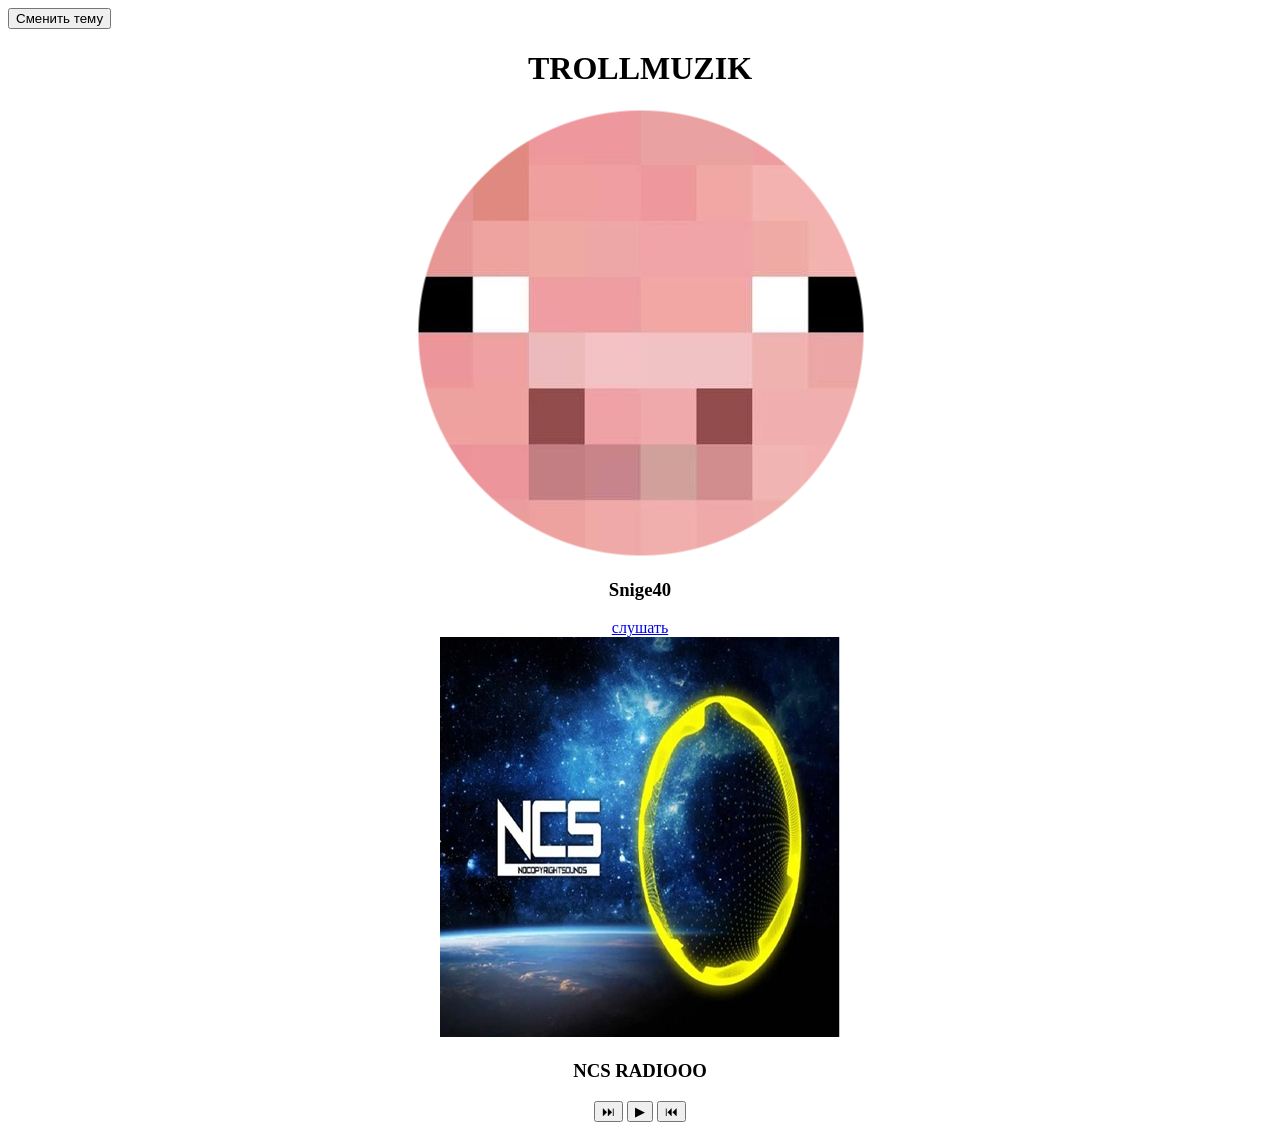
<file: index.html>
<!DOCTYPE html>
<html lang="ru">
<head>
    <button onclick="toggleTheme()">Сменить тему</button>
      <h1 style="text-align: center;">TROLLMUZIK</h1> 
    <div style="text-align: center;"><img src="./сигма эмадж-round.png" alt="snige">
    </div>
    <trollmuzik class="coom"></trollmuzik>
    <h3 style="text-align: center;">Snige40</h3>
<div style="text-align: center;">
    <a href="./call.html">слушать</a>
</div>
<div style="text-align: center;"><img src="./ncs.jpg" alt="NCS">
    </div>
    <h3 style="text-align: center;">NCS RADIOOO</h3>
<div style="text-align:center;">
    <button id="nextBtn">⏭</button>
    <button id="playPauseBtn">▶</button>
    <button id="prevBtn">⏮</button>
</div>

<audio id="player"></audio>

<script src="script.js"></script>
<body>
</file>
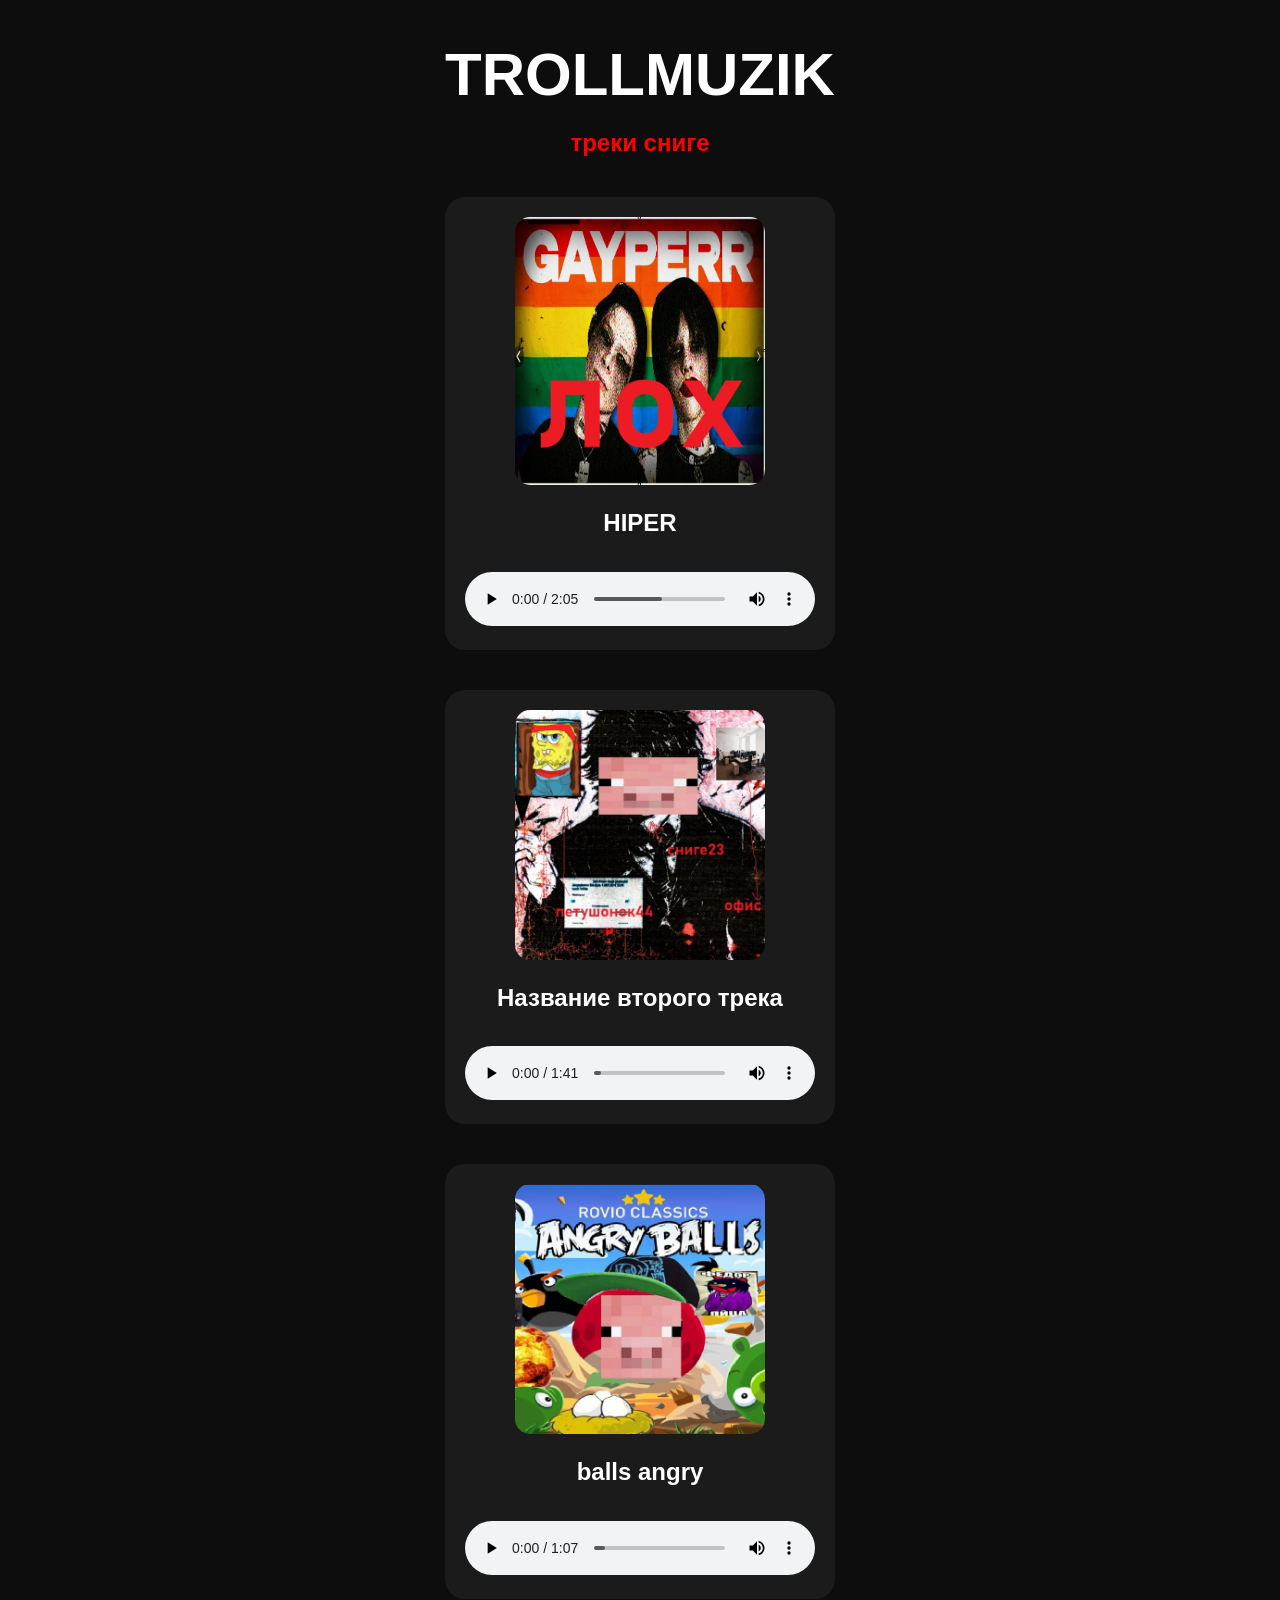
<file: call.html>
<!DOCTYPE html>
<html lang="ru">
<head>
<meta charset="UTF-8">
<meta name="viewport" content="width=device-width, initial-scale=1.0">
<title>TROLLMUZIK</title>
<link rel="stylesheet" href="style.css">
</head>

<body>
<h1>TROLLMUZIK</h1>
<div style="text-align: center;">
    <h2 style="color: red;">треки сниге</h2>
</div>
<div class="tracks">

<div class="track">
<img src="cover1.jpg" width="150">
<h2>HIPER</h2>
<audio controls>
<source src="track1.mp3" type="audio/mpeg">
</audio>
</div>

<div class="track">
<img src="cover2.jpg" width="150">
<h2>Название второго трека</h2> <!-- Исправлено: закрыт тег h2 -->
<audio controls>
<source src="track2.mp3" type="audio/mpeg">
</audio>
</div>

<div class="track">
<img src="cover3.jpg" width="150">
<h2>balls angry</h2> <!-- Исправлено: закрыт тег h2 -->
<audio controls>
<source src="track3.mp3" type="audio/mpeg">
</audio>
</div>

</div> <!-- Закрывающий тег для класса tracks -->

<!-- Скрипт, который останавливает другие треки -->
<script>
const audios = document.querySelectorAll('audio');

audios.forEach(audio => {
    audio.addEventListener('play', () => {
        audios.forEach(otherAudio => {
            if (otherAudio !== audio) {
                otherAudio.pause();
            }
        });
    });
});
</script>

</body>
</html>
</file>
<file: style.css>
body{
    margin:0;
    background:#0d0d0d;
    color:white;
    font-family:Arial,sans-serif;
    text-align:center;
}

#welcome{
    height:100vh;
    display:flex;
    flex-direction:column;
    justify-content:center;
    align-items:center;
}

h1{
    font-size:60px;
    margin-bottom:20px;
}

button{
    padding:15px 40px;
    font-size:20px;
    background:#ff0000;
    color:white;
    border:none;
    border-radius:12px;
    cursor:pointer;
    transition:.3s;
}

button:hover{
    background:#cc0000;
    transform:scale(1.05);
}

.track{
    width:350px;
    margin:40px auto;
    background:#1b1b1b;
    padding:20px;
    border-radius:20px;
}

.track img{
    width:250px;
    border-radius:15px;
}

audio{
    width:100%;
    margin-top:15px;
}
.ctrl{
    width:55px;
    height:55px;
    border:none;
    border-radius:50%;
    background:#222;
    color:#fff;
    font-size:22px;
    cursor:pointer;
    transition:.2s;
}

.play{
    width:70px;
    height:70px;
    border:none;
    border-radius:50%;
    background:#ff2d55;
    color:#fff;
    font-size:28px;
    cursor:pointer;
    transition:.2s;
}

.ctrl:hover,
.play:hover{
    transform:scale(1.1);
}
</file>
